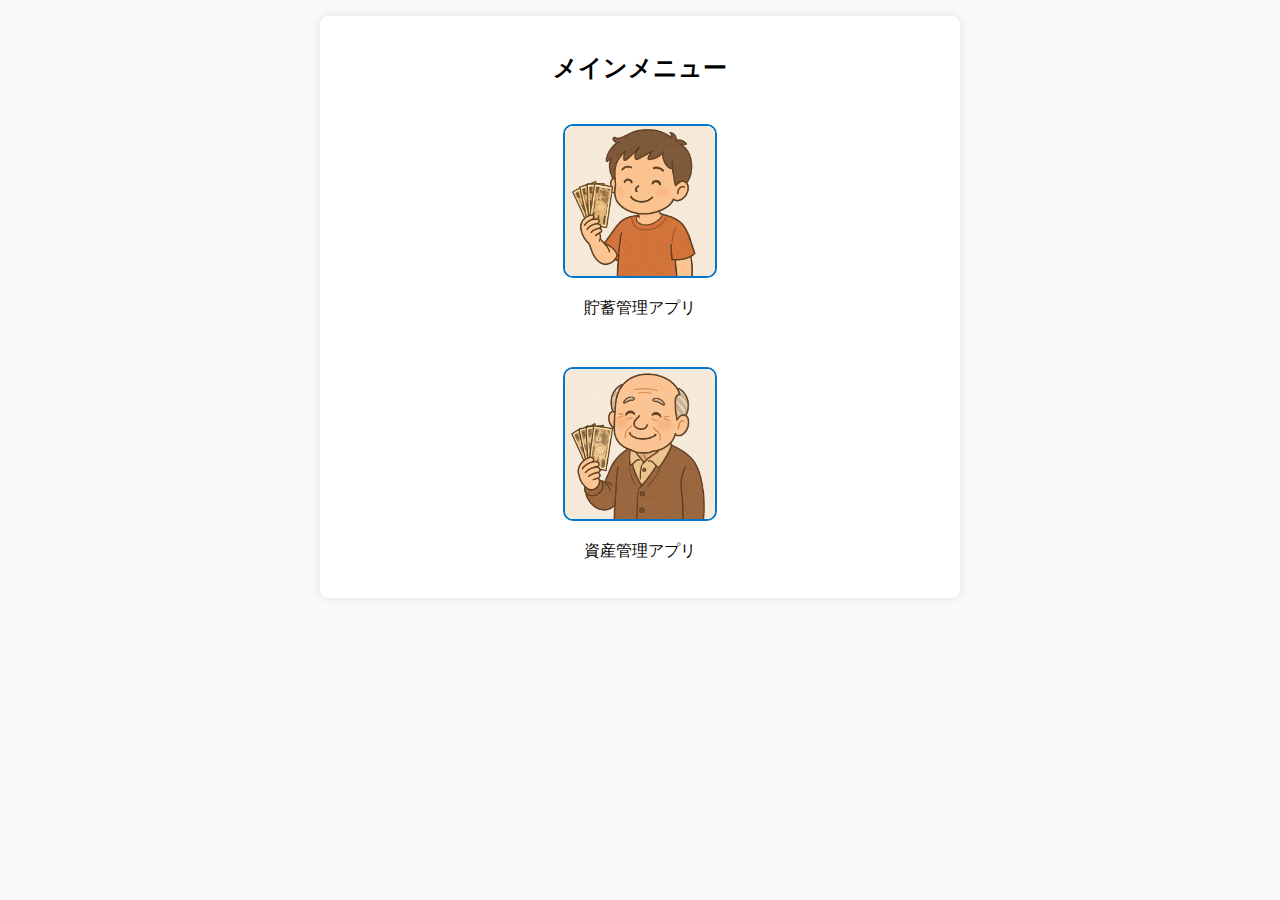
<file: index.html>
<!DOCTYPE html>
<html lang="ja">
<head>
  <meta charset="UTF-8" />
  <meta name="viewport" content="width=device-width, initial-scale=1" />
  <title>メインメニュー</title>
  <link rel="stylesheet" href="style.css" />
</head>
<body>
  <div class="container main-menu">
    <h1>メインメニュー</h1>
    <div class="menu-items">
      <div class="menu-item">
        <img src="child.png" alt="こども" id="childBtn" class="menu-img" />
        <p>貯蓄管理アプリ</p>
      </div>
      <div class="menu-item">
        <img src="grandpa.png" alt="おじいちゃん" id="grandpaBtn" class="menu-img" />
        <p>資産管理アプリ</p>
      </div>
    </div>
  </div>

  <script>
    document.getElementById('childBtn').addEventListener('click', () => {
      location.href = 'child.html';
    });
    document.getElementById('grandpaBtn').addEventListener('click', () => {
      location.href = 'grandpa.html';
    });
  </script>
</body>
</html>
</file>
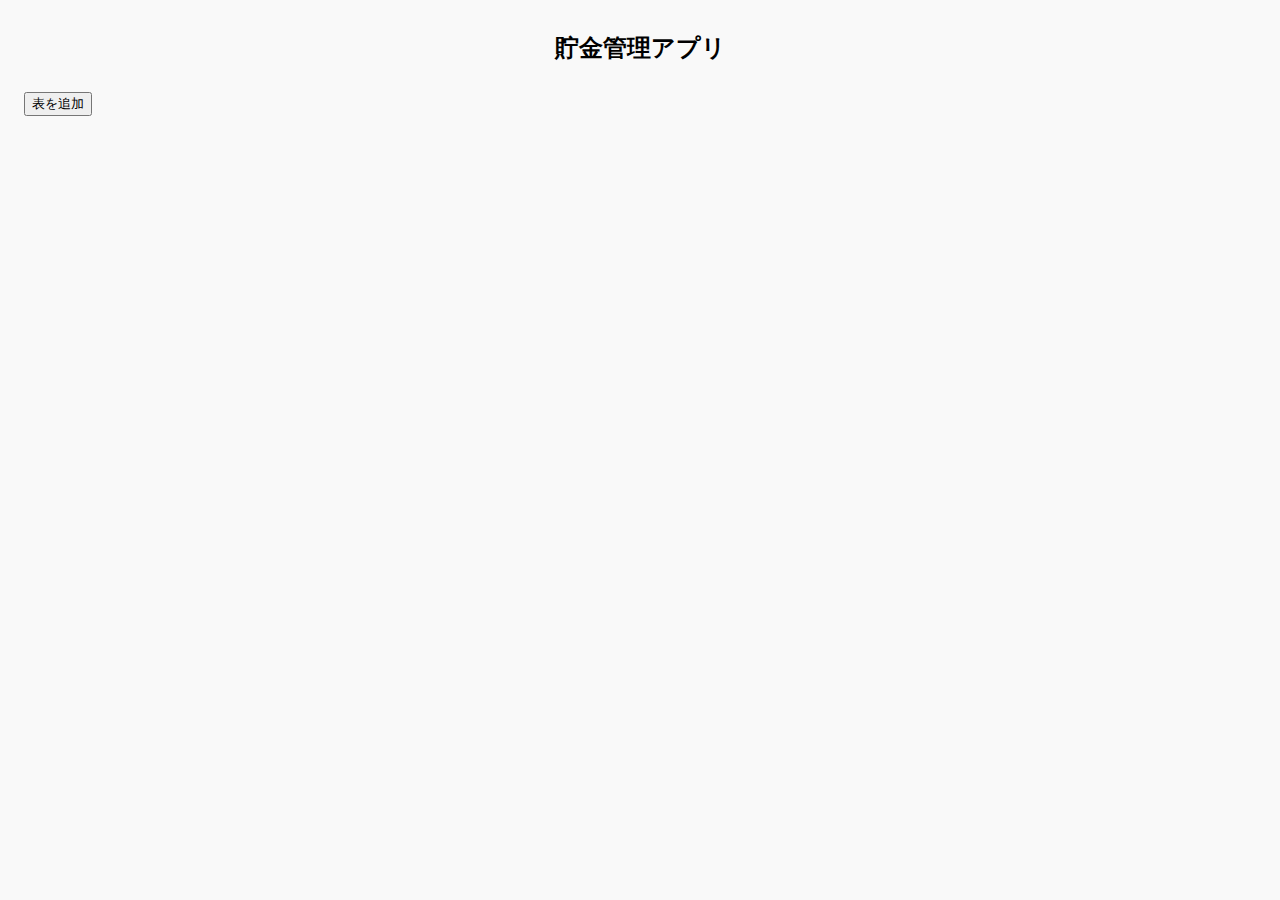
<file: child.html>
<!DOCTYPE html>
<html lang="ja">
<head>
  <meta charset="UTF-8" />
  <meta name="viewport" content="width=device-width, initial-scale=1" />
  <title>貯蓄管理アプリ（こども用）</title>
  <link rel="stylesheet" href="style.css" />
</head>
<body>
  <div class="container-items">
    <h1>貯金管理アプリ</h1>
    <div class="button-wrapper">
      <button id="addTableBtn">表を追加</button>
    </div>
    <div id="tablesContainer"></div>
  </div>

  <script src="child.js"></script>
</body>
</html>
</file>
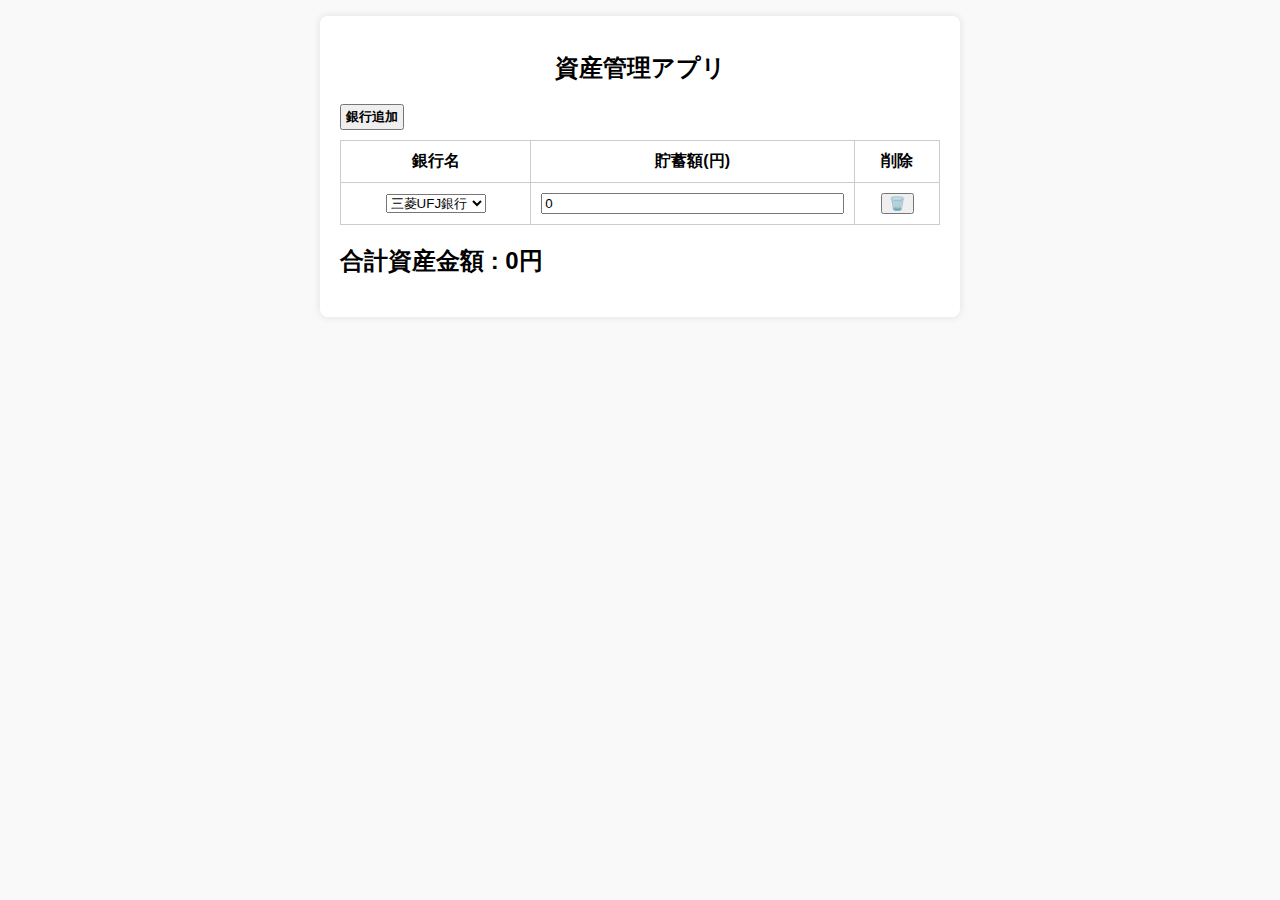
<file: grandpa.html>
<!DOCTYPE html>
<html lang="ja">
<head>
  <meta charset="UTF-8" />
  <meta name="viewport" content="width=device-width, initial-scale=1" />
  <title>資産管理アプリ（おじいちゃん用）</title>
  <link rel="stylesheet" href="style.css" />
</head>
<body>
  <div class="container">
    <h1>資産管理アプリ</h1>

    <button id="addBank">銀行追加</button>
    
    <table id="assetTable">
      <tr>
        <th>銀行名</th>
        <th>貯蓄額(円)</th>
        <th>削除</th>
      </tr>
      <tr>
        <td>
          <select id="bankSelect">
            <option value="三菱UFJ銀行">三菱UFJ銀行</option>
            <option value="三井住友銀行">三井住友銀行</option>
            <option value="みずほ銀行">みずほ銀行</option>
            <option value="りそな銀行">りそな銀行</option>
            <option value="楽天銀行">楽天銀行</option>
            <option value="ゆうちょ銀行">ゆうちょ銀行</option>
            <option value="積立NISA">積立NISA</option>
          </select>
        </td>
        <td>
          <input type="number" id="goalInput" value="0" />
        </td>
        <td>
          <button id="firstDeleteBtn">🗑️</button>
        </td>
      </tr>
    </table>
    <h2>合計資産金額 : 0円</h2>
  </div>

  <script src="grandpa.js"></script>
</body>
</html>
</file>
<file: style.css>
body {
    font-family: sans-serif;
    padding: 8px;
    background: #f9f9f9;
  }
  
  .container {
    max-width: 600px;
    margin: auto;
    background: #fff;
    padding: 20px;
    border-radius: 8px;
    box-shadow: 0 0 8px rgba(0,0,0,0.1);
  }
  
  h1 {
    font-size: 24px;
    text-align: center;
    margin-bottom: 20px;
  }
  
  .menu-items {
    margin-top: 40px;
    display: flex;
    flex-direction: column;
    align-items: center;
    justify-content: center;
    gap: 32px;
  }
  
  .menu-item {
    text-align: center;
    cursor: pointer;
  }
  
  .menu-img {
    width: 150px;
    height: 150px;
    object-fit: contain;
    border-radius: 10px;
    border: 2px solid #0077cc;
    transition: transform 0.2s ease;
  }
  
  .menu-img:hover {
    transform: scale(1.05);
  }
  
  /* ① 貯蓄管理アプリ 用 CSS */
  #addTableBtn {
    margin: 8px;
  }
  
  table {
    width: 100%;
    border-collapse: collapse;
    margin: 8px 0;
    overflow-x: auto;
  }
  
  th, td {
    border: 1px solid #ccc;
    padding: 10px;
    text-align: center;
  }
  
  input[type="number"] {
    width: 100%;
    box-sizing: border-box;
    min-width: 60px;
  }
  
  .savings-table {
    border: 2px solid #0077cc;
    padding: 10px;
    margin: 0 auto 20px;
    border-radius: 8px;
    background: #f0f8ff;
  }
  
  .year-input {
    width: 60px;
    text-align: center;
    font-weight: bold;
  }
  .year-label {
    font-weight: bold;
    margin-right: 5px;
  }
  .top-bar {
    display: flex;
    justify-content: flex-start;
    align-items: center;
    margin-bottom: 10px;
    gap: 10px;
  }
  .deleteTableBtn {
    width: 96px;
  }
  
  /* ② 資産管理アプリ 用 CSS */
  #addBank {
    font-weight: bold;
    padding: 2px 4px;
    margin-bottom: 10px;
  }

  #assetTable {
    margin: 0 auto;       
  }
</file>
